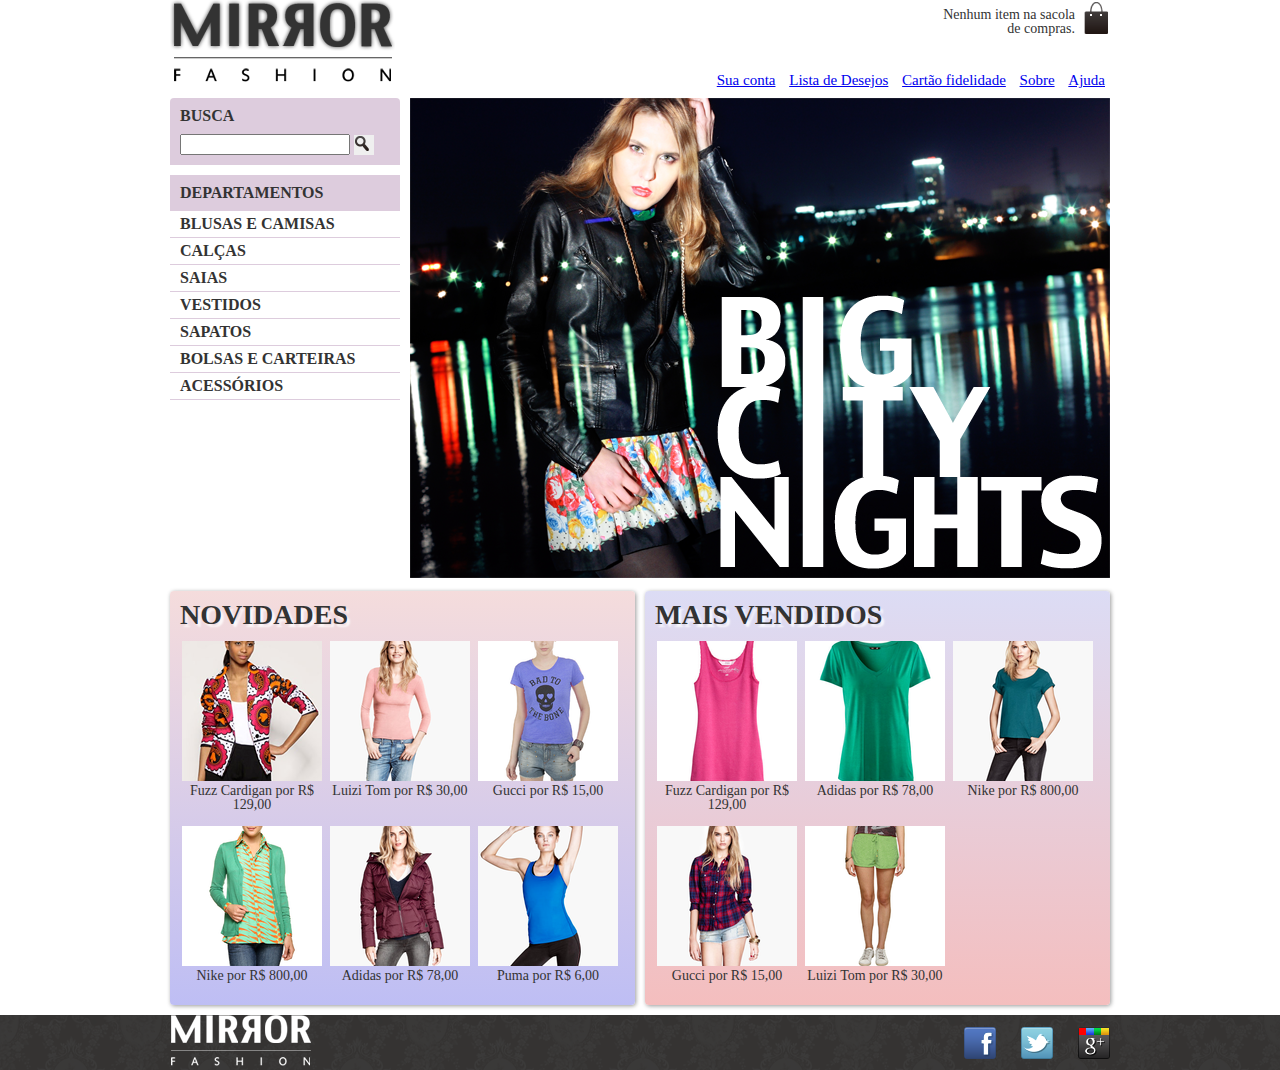
<file: index.html>
<!DOCTYPE html>
<html lang="pt-br">
<head>
    <meta charset='utf-8'>
    <title>Page Title</title>
    <link rel="stylesheet" href="css/reset.css">
    <link rel="stylesheet" href="css/estilo.css">
    <link rel="stylesheet" href="css/reset.css">
    <meta name="viewport" content="width=device-width">
</head>
<body>

    <header class="container">
        <h1><img src="img/logo.png" alt="Logo da Mirror Fashion"></h1>
        <p class="sacola">
            Nenhum item na sacola de compras.
        </p>
        <nav class="menu-opcoes">
            <ul>
                <li><a href="#">Sua conta</a></li>
                <li><a href="#">Lista de Desejos</a></li>
                <li><a href="#">Cartão fidelidade</a></li>
                <li><a href="sobre.html">Sobre</a></li>
                <li><a href="#">Ajuda</a></li>

            </ul>
        </nav>
    </header>
    <div id="main">

    </div>

    <div class="container destaque">
        <section class="busca">
            <h2>Busca</h2>
            <form >
                <input type="search">
                <button type="button">Buscar</button>
            </form>
        </section>
        <!--Fim da .busca-->

        <section class="menu-departamentos">
            <h2>Departamentos</h2>

            <nav>
                <ul>
                    <li><a href="#">Blusas e Camisas</a>
                        <ul>
                            <li><a href="#">Manga curta</a></li>
                            <li><a href="#">Manga comprida</a></li>
                            <li><a href="#">Camisa social</a></li>
                            <li><a href="#">Camisa casual</a></li>
                        </ul>
                    </li>
                    <li><a href="#">Calças</a></li>
                    <li><a href="#">Saias</a></li>
                    <li><a href="#">Vestidos</a></li>
                    <li><a href="#">Sapatos</a></li>
                    <li><a href="#">Bolsas e Carteiras</a></li>
                    <li><a href="#">Acessórios</a></li>
                </ul>
            </nav>
        </section>
        <!--Fim .menu-departamentos-->
        <section class="banner-destaque">
            <figure>
                <img src="img/destaque-home.png" alt="Promoção: Big City Night">
            </figure>
        </section>
        <!--Fim banner-destaque-->
    </div>
    <!--Fim .container .destaque-->

    <div class="container ">
        <!--os paineis estão aqui-->
        <section class="painel novidades">
            <h2>Novidades</h2>
            <ol>
                <!--primeiro produto-->
                <li>
                    <a href="produto.html">
                        <figure>
                            <img src="img/produtos/miniatura1.png" alt="miniatura1">
                            <figcaption>Fuzz Cardigan por R$ 129,00</figcaption>
                        </figure>
                    </a>
                </li>
                <li>
                    <a href="produto.html">
                        <figure>
                            <img src="img/produtos/miniatura10.png" alt="miniatura10">
                            <figcaption>
                                Luizi Tom por R$ 30,00
                            </figcaption>
                        </figure>
                    </a>
                </li>

                <li>
                    <a href="produto.html">
                        <figure>
                            <img src="img/produtos/miniatura2.png" alt="miniatura2">
                            <figcaption>
                                Gucci por R$ 15,00
                            </figcaption>
                        </figure>
                    </a>
                </li>
                <li>
                    <a href="produto.html">
                        <figure>
                            <img src="img/produtos/miniatura3.png" alt="miniatura3">
                        </figure>
                        <figcaption>Nike por R$ 800,00</figcaption>
                    </a>
                </li>
                <li>
                    <a href="produto.html">
                        <figure>
                            <img src="img/produtos/miniatura4.png" alt="miniatura4">
                            <figcaption>Adidas por R$ 78,00</figcaption>
                        </figure>
                    </a>
                </li>
                <li>
                    <a href="produto.html">
                        <figure>
                            <img src="img/produtos/miniatura5.png" alt="miniatura5">
                            <figcaption>Puma por R$ 6,00</figcaption>
                        </figure>
                    </a>
                </li>

            </ol>
        </section>
        
        <section class="painel mais-vendidos">
            <h2>Mais Vendidos</h2>
            <ol>
                <li>
                    <a href="">
                        <figure>
                            <img src="img/produtos/miniatura6.png" alt="miniatura6">
                            <figcaption>Fuzz Cardigan por R$ 129,00</figcaption>
                        </figure>
                    </a>
                </li>
                <li>
                    <a href="produtos.html">
                        <figure>
                            <img src="img/produtos/miniatura7.png" alt="miniatura7">
                            <figcaption>Adidas por R$ 78,00</figcaption>
                        </figure>
                    </a>
                </li>
                <li>
                    <a href="produtos.html">
                        <figure>
                            <img src="img/produtos/miniatura8.png" alt="miniatura8">
                            <figcaption>Nike por R$ 800,00</figcaption>
                        </figure>
                    </a>
                </li>
                <li>
                    <a href="produto.html">
                        <figure>
                            <img src="img/produtos/miniatura9.png" alt="miniatura9">
                            <figcaption>Gucci por R$ 15,00</figcaption>
                        </figure>
                    </a>
                </li>
                <li>
                    <a href="produto.html">
                        <figure>
                            <img src="img/produtos/miniatura11.png" alt="miniatura10">
                            <figcaption>
                                Luizi Tom por R$ 30,00
                            </figcaption>
                        </figure>
                    </a>
                    </li>
    

            </ol>

        </section>
    </div>

    <footer>
        <div class="container">
            <img src="img/logo-rodape.png" alt="Lodo da Mirror Fashion">
            
            <ul class="social">
                <li><a href="http://facebook.com/mirrorfashion">Facebook</a></li>
                <li><a href="http://twitter.com/mirrorfashion">Twitter</a></li>
                <li><a href="http://plus.google.com/mirrorfashion">Google+</a></li>
            </ul>
        </div>

    </footer>
    
</body>
</html>
</file>
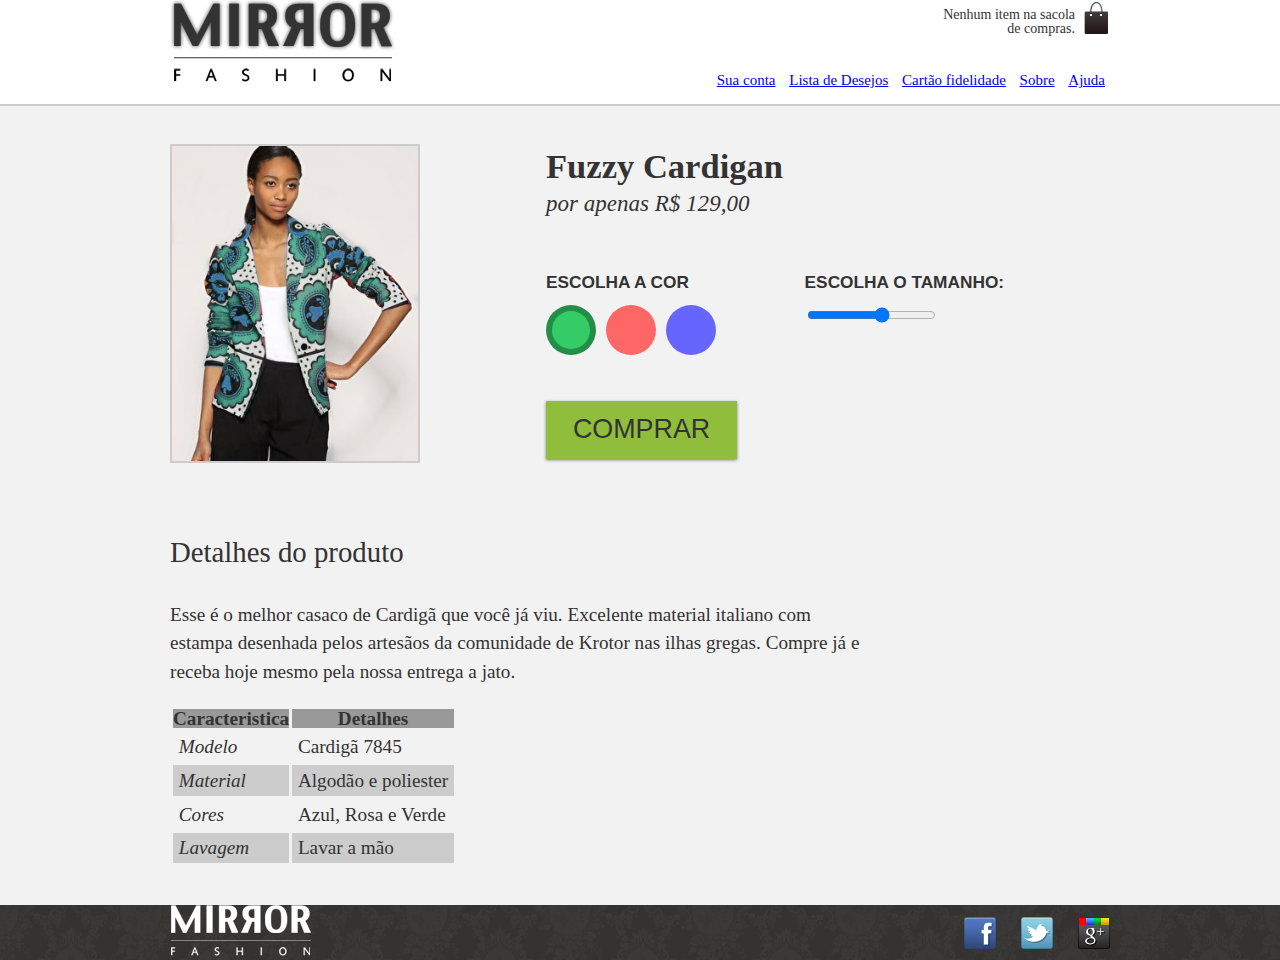
<file: produto.html>
<!DOCTYPE html>
<html lang="pt-BR">
<head>
    <meta charset="UTF-8">
    <meta name="viewport" content="width=device-width">
    <link rel="stylesheet" href="css/estilo.css">
    <link rel="stylesheet" href="css/reset.css">
    <link rel="stylesheet" href="css/produto.css">

    <title>Document</title>
</head>
<body>
    <header class="container">
            <h1><img src="img/logo.png" alt="Logo da Mirror Fashion"></h1>
            <p class="sacola">
                Nenhum item na sacola de compras.
            </p>
            <nav class="menu-opcoes">
                <ul>
                    <li><a href="#">Sua conta</a></li>
                    <li><a href="#">Lista de Desejos</a></li>
                    <li><a href="#">Cartão fidelidade</a></li>
                    <li><a href="sobre.html">Sobre</a></li>
                    <li><a href="#">Ajuda</a></li>
    
                </ul>
            </nav>
        </header>
        <!--conteúdo da página-->
        <div class="produto-back">
        <div class="container">
            <div class="produto">
                <h1>Fuzzy Cardigan</h1>
                <p>por apenas R$ 129,00</p>
                <form action="">
                    <fieldset class="cores">
                        <legend>Escolha a cor</legend>
                        <input type="radio" name="cor" id="verde" checked>
                        <label for="verde">
                            <img src="img/produtos/foto1-verde.png" alt="produto cor verde">
                        </label>

                        <input type="radio" name="cor" id="rosa">
                        <label for="rosa">
                            <img src="img/produtos/foto1-rosa.png" alt="produco cor rosa">
                        </label>

                        <input type="radio" name="cor" id="azul">
                        <label for="azul">
                                <img src="img/produtos/foto1-azul.png" alt="Produto na cor azul">                    </label>
                    </fieldset>
                    <fieldset class="tamanhos">
                        <legend>Escolha o tamanho:</legend>

                        <input type="range" min="36" max="46" value="42" step="2" name="tamanho" id="tamanho">
                    </fieldset>
                    <button class="comprar">Comprar</button>
                </form>
            </div>
            <div class="detalhes">
                <h2>Detalhes do produto</h2>

                <p>Esse é o melhor casaco de Cardigã que você já viu. Excelente
                        material italiano com estampa desenhada pelos artesãos da
                        comunidade de Krotor nas ilhas gregas. Compre já e receba hoje
                        mesmo pela nossa entrega a jato.
                </p>

                <table>
                    <thead>
                        <tr>
                            <th>Caracteristica</th>
                            <th>Detalhes</th>
                        </tr>
                    </thead>
                    <tbody>
                        <tr>
                            <td>Modelo</td>
                            <td>Cardigã 7845</td>
                        </tr>
                        <tr>
                            <td>Material</td>
                            <td>Algodão e poliester</td>
                        </tr>
                        <tr>
                            <td>Cores</td>
                            <td>Azul, Rosa e Verde</td>
                        </tr>
                        <tr>
                            <td>Lavagem</td>
                            <td>Lavar a mão</td>
                        </tr>
                    </tbody>
                </table>

            </div>
        </div>
    </div>
        <footer>
                <div class="container">
                    <img src="img/logo-rodape.png" alt="Lodo da Mirror Fashion">
                    
                    <ul class="social">
                        <li><a href="http://facebook.com/mirrorfashion">Facebook</a></li>
                        <li><a href="http://twitter.com/mirrorfashion">Twitter</a></li>
                        <li><a href="http://plus.google.com/mirrorfashion">Google+</a></li>
                    </ul>
                </div>
        
            </footer>
    
</body>
</html>
</file>
<file: css/estilo.css>
.sacola{
    background-image: url('/img/sacola.png');
    background-repeat: no-repeat;   
    background-position: top right;

    font-size: 14px;
    padding-right: 35px;
    text-align: right;
    width: 140px;
    padding-top: 8px;
    position: absolute;
    top: 0;
    right: 0;
}
.menu-opcoes ul{
    font-size: 15px;
}
.menu-opcoes li{
    display: inline;
    margin: 5px;
}

.menu-opcoes{
    color: #003366;
    position: absolute;
    right: 0;
    bottom: 0;
}
body{
    color: #333333;
    font-family: 'Lucida Sans', 'Lucida Sans Regular', 'Lucida Grande', 'Lucida Sans Unicode', Geneva, Verdana, sans-serif;
}
.container{
    margin: 0 auto;
    width: 940px;
}
header{
    position: relative;

}
.busca{
    border-top-left-radius: 4px;
    border-top-right-radius: 4px;
}
.busca,.menu-departamentos{
    background-color: #ddccdd;
    font-weight: bold;
    text-transform: uppercase;
    margin-right: 10px;
    width: 230px;
    float: left;
}
.busca h2, .busca form, .menu-departamentos h2{
    margin: 10px;
}
.menu-departamentos li{
    background-color: white;
    margin-bottom: 1px;
    padding: 5px 10px;
}
.menu-departamentos a{
    color: #333333;
    text-decoration: none;
}
.busca input[type = search]{
    width: 170px;
}
.menu-departamentos{
    clear: left;
}
.destaque{
    margin-top: 10px;
}
.menu-departamentos{
    margin-top: 10px;
    padding-bottom: 0px;
}
.painel{
    width: 445px;
    margin: 10px 0;
    padding: 10px;
    border-radius: 4px;
    box-shadow: 1px 1px 4px #999;
}
.painel li{
    display: inline-block;
    vertical-align: top;
    width: 140px;
    margin: 2px;
    padding-bottom: 10px; 
    transition: 0.7s ease-out;
}
.painel h2{
    font-size: 28px;
    font-weight: bold;
    text-transform: uppercase;
    margin-bottom: 10px;
    text-shadow: 3px 3px 2px rgba(255, 255, 255,0.8);
}
.painel a{
    color: #333333;
    font-size: 14px;
    text-align: center;
    text-decoration: none;
}
.novidades{
    background-color: #F5DCDC;
    background: linear-gradient(#F5DCDC,#BEBEF4);
}
.mais-vendidos{
    background-color: #DCDCF5;
    background:linear-gradient(#DCDCF5,#F4BEBE);
}
.novidades{
    float: left;
}
.mais-vendidos{
    float: right;
}
footer{
    background-image: url('/img/fundo-rodape.png');
    clear: both;
    padding: 20px 0;
}
.social a{
    height: 32px;
    width: 32px;

    /* image replacement*/
    display: block;
    text-indent: -9999px;
}
.social a[href*="facebook.com"]{
    background-image: url('/img/facebook.png');
}
.social a[href*="twitter.com"]{
    background-image: url('/img/twitter.png');
}
.social a[href*="plus.google.com"]{
    background-image: url('/img/googleplus.png');
}
footer .container{
    position: relative;
}
.social{
    position: absolute;
    top: 12px;
    right: 0;
}
.social li{
    float: left;
    margin-left: 25px;
}
.busca button{
    text-indent: -9999px;
    background-image: url('/img/busca.png');
    background-repeat: no-repeat;
    border: none;
    width: 20px;
    height: 20px;
}
.menu-opcoes:hover{
    color: #007DC6;
}
.menu-opcoes:hover{
    color: #867DC6;
}
.menu-departamentos li ul{
    display: none;
}
.menu-departamentos li:hover ul{
    display: block;
}
.menu-departamentos ul ul li{
    background-color: #DCDCDC;
}
.menu-departamentos li li a::before{
    content: '- ';
}
.painel li:hover{
    box-shadow: 0 0 5px #333;
    background-color: rgba(255, 255, 255,0.8);
    transform: scale(1.2) rotate(-5deg);
    transition: 0.7s ease-in;
}
.painel li:nth-child(even):hover{
    transform: scale(1.2) rotate(5deg);
}
@media (max-width:320px ){
    .container{
        width: 96%;
    }
    header h1{
        text-align: center;
    }
    .sacola{
        display: none;
    }
    .menu-opcoes{
        position: static;
        text-align: center;
    }
    .menu-opcoes ul li{
        display: inline-block;
        margin: 5px;
    }
    .busca,
    .menu-departamentos,
    .banner-destaque img{
        margin-right: 0;
        width: 100%;
    }
    .painel{
        width: auto;
    }
    .painel li{
        width: 30%;
    }
    .painel img{
        width: 100%;
    }
}
</file>
<file: css/produto.css>
.cores label::after{
    content: '';
    display: block;

    border-radius: 50%;
    width: 50px;
    height: 50px;

    border: 6px solid rgba(0,0,0,0);
    transition: 1s;

    cursor: pointer;
}

.cores label:hover::after{
    border: 6px solid rgba(0, 0, 0, 0.1);
}
label[for=verde]::after{
    background-color: #33cc66;
}
label[for=rosa]::after{
    background-color: #FF6666;
}
label[for=azul]::after{
    background-color: #6666FF;
}
.cores input:checked + label::after{
    border:6px solid rgba(0, 0, 0, 0.3);
}
.cores label::after{
    box-sizing: border-box;
}
.cores input[type=radio]{
    display: none;
}
.cores input:not(:checked)+label img{
    display: none;
}
.cores label::after{
    position: absolute;
    top: 30px;
}
.cores{
    position: relative;
    padding-top: 90px;

}
label[for=verde]::after{
    left:  0;
}
label[for = rosa]::after{
    left: 60px;
}
label[for=azul]::after{
    left: 120px;
}
/*Eu fiz isso*/
.cores label img{
    display: block;
    max-width: 100%;
}
.produto{
    color: #333;
    line-height: 1.3;
    margin-top: 2em;
}
.produto h1{
    font-size: 1.8em;
    font-weight: bold;

}
.produto p{
    font-size: 1.2em;
    font-style: italic;
    margin-bottom: 1em;
}
.produto legend{
    display: block;
    font: bold 0.9em/2.5 Arial;
    text-transform: uppercase;

}
.comprar{
    background-color: #91BD3C;
    border: none;
    color: #333;

    font-size: 1.4em;
    text-transform: uppercase;

    box-shadow: 0 1px 3px #777;

    display: block;
    padding: 0.5em 1em;
    margin: 1em 0;
}
@media (min-width: 294px)and(max-width:629px){
    header p{
        display: none;
    }
    .menu-opcoes{
        position: relative;
        
    }
    
    
}
@media (min-width: 630px){
    .produto{
        position: relative;

        padding-left:40% ;
    }
    .cores{
        position: static;

        padding: 0;
    }
    .cores legend{
        position: static;
    }
    .cores label img{
        position: absolute;
        top: 0;
        left: 0;

        max-width: 35%;
        max-height: 100%;
    }
    .cores label:after{
        position: static;

        float: left;
    }
    .produto{
        font-size: 1.2em;
    }
    .cores label::after{
        margin-right: 10px;
    } 
    fieldset{
        display: inline-block;
        vertical-align: top;

        margin: 1em 0;
        min-width: 240px;
        width: 45%;
    }
}
.detalhes{
    padding: 2em 0;
}
.detalhes h2{
    font-size:1.5em;
    line-height: 2;

}
.detalhes p{
    margin: 1em 0;
    font-size: 1em;
    line-height: 1.5;
    max-width: 36em;
}

@media (min-width:500px){
    .detalhes{
        font-size: 1.2em;
    }
}

table{
    border-spacing: 0.2em;
    border-collapse: separate;
}

thead{
    background-color: #999;
}
thead th{
    font-weight: bold;
}
td{
    padding: 0.3em;

}
tr:nth-child(2n){
    background-color: #CCC;
}
td:first-child{
    font-style:italic;
}

.produto-back{
    background-color: #F2F2F2;
    margin-top: 1em;
    border-top: 2px solid #CCC;
}
.cores label img{
    border:2px solid #CCC;
}
</file>
